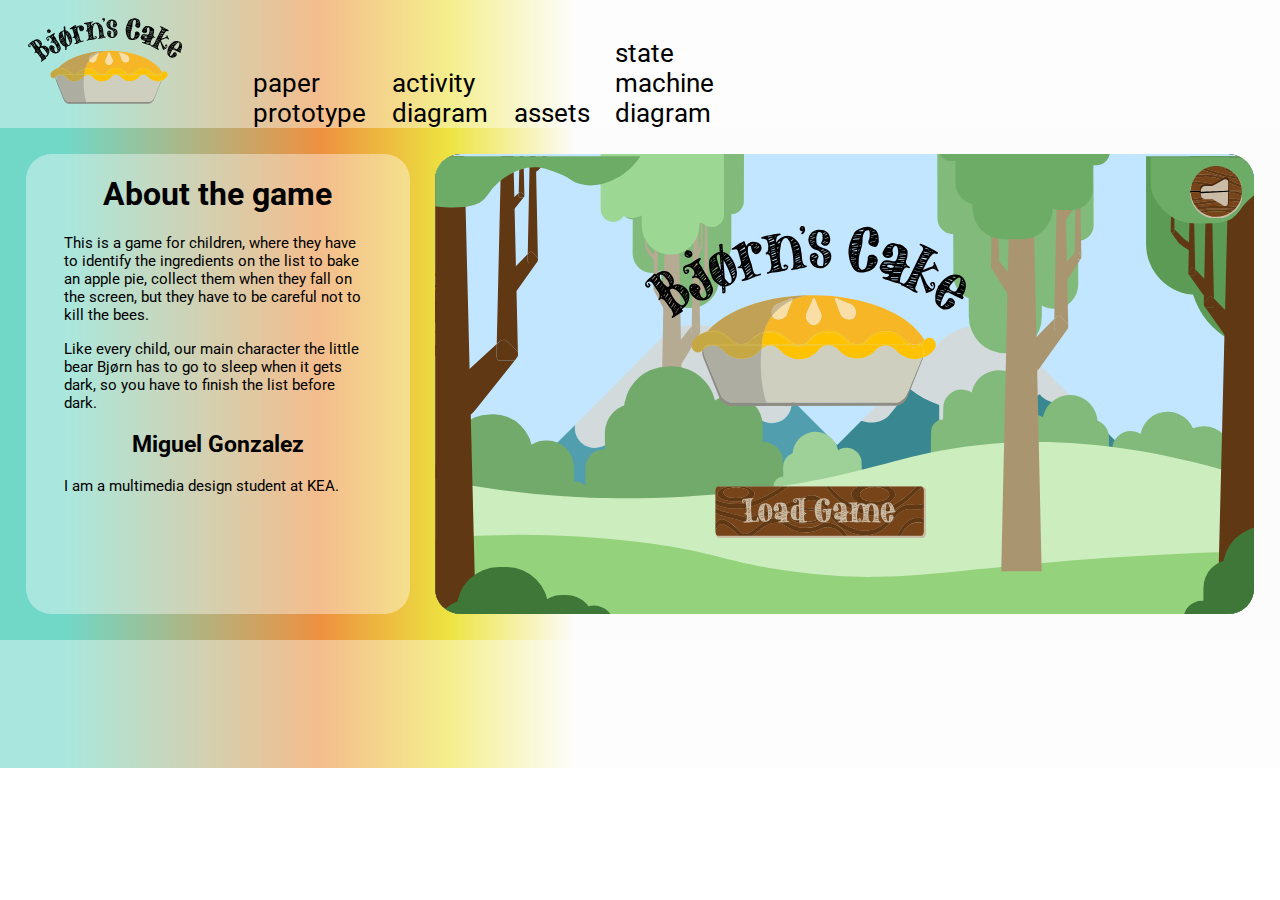
<file: index.html>
<!DOCTYPE html>
<html lang="">
  <head>
    <meta charset="utf-8" />
    <meta name="viewport" content="width=device-width, initial-scale=1.0" />
    <title>bjornscake</title>
    <link rel="stylesheet" href="css/style.css" />
    <link rel="stylesheet" href="css/animation.css" />
    <link rel="stylesheet" href="css/tittle_screen.css" />
    <link rel="stylesheet" href="css/instructions_page.css" />
    <style>
      @import url("https://fonts.googleapis.com/css2?family=Cabin+Sketch:wght@400;700&family=Henny+Penny&family=Roboto:wght@400;500;700&family=Sedgwick+Ave+Display&display=swap");
    </style>
  </head>

  <body>
    <header id="header">
      <figure><img src="assets/logo.svg" alt="logo" /></figure>
      <nav>
        <ul>
          <li>
            <a href="https://youtu.be/aBCUyguLwt4" target="_blank"
              >paper<br />prototype</a
            >
          </li>
          <li>
            <a href="assets/activity_diagram.pdf" target="_blank"
              >activity<br />diagram</a
            >
          </li>
          <li><a href="assets.html" target="_blank">assets</a></li>
          <li>
            <a href="assets/machine_diagram.pdf" target="_blank">
              state<br />machine<br />diagram</a
            >
          </li>
        </ul>
      </nav>
    </header>
    <main>
      <div id="screen">
        <div id="game">
          <div id="game_background">
            <div id="sunmoon"></div>
            <div id="forest">
              <div id="midground"></div>
              <div id="sadbear" class="hide"></div>
              <div id="wowbear" class="hide"></div>
            </div>
          </div>

          <div id="sprites">
            <div id="container1">
              <div id="sprite1"></div>
            </div>
            <div id="container2">
              <div id="sprite2"></div>
            </div>
            <div id="container3">
              <div id="sprite3"></div>
            </div>
            <div id="container4">
              <div id="sprite4"></div>
            </div>
            <div id="container5">
              <div id="sprite5"></div>
            </div>
            <div id="container6">
              <div id="sprite6"></div>
            </div>

            <div id="container7">
              <div id="sprite7"></div>
            </div>
            <div id="container8">
              <div id="sprite8"></div>
            </div>
            <div id="container9">
              <div id="sprite9"></div>
            </div>
            <div id="container10">
              <div id="sprite10"></div>
            </div>
            <div id="container11">
              <div id="sprite11"></div>
            </div>

            <div id="bee_1_container">
              <div id="bee_1_sprite"></div>
            </div>
            <div id="bee_2_container">
              <div id="bee_2_sprite"></div>
            </div>
            <div id="bee_3_container">
              <div id="bee_3_sprite"></div>
            </div>
            <div id="bee_4_container">
              <div id="bee_4_sprite"></div>
            </div>
            <div id="bee_5_container">
              <div id="bee_5_sprite"></div>
            </div>
          </div>
          <div id="cover"></div>
          <div id="alarm"></div>

          <div id="frontground">
            <div id="counter">
              <p id="cflour">0</p>
              <p id="csugar">0</p>
              <p id="cmilk">0</p>
              <p id="cbutter">0</p>
              <p id="cegg">0</p>
              <p id="capple">0</p>
            </div>
            <div id="taches">
              <div id="xflour"></div>
              <div id="xsugar"></div>
              <div id="xmilk"></div>
              <div id="xbutter"></div>
              <div id="xegg"></div>
              <div id="xapple"></div>
            </div>
          </div>
          <div id="frontground2"></div>

          <div id="ui">
            <div id="live1" class="po1 live"></div>
            <div id="live2" class="po2 live"></div>
            <div id="live3" class="po3 live"></div>
          </div>
          <div id="ui2">
            <div id="pause"></div>
            <div id="ui_but_home" class="pulse2 hide"></div>
            <div>
              <p><span id="time_left"></span></p>
            </div>
          </div>
          <audio id="bzzz" src="sounds_mp3/bzzz_01.mp3"></audio>
          <audio id="pressbee" src="sounds_mp3/pressbee_01.mp3"></audio>
          <audio id="nej" src="sounds_mp3/nej.mp3"></audio>
          <audio id="caida" src="sounds_mp3/caida.mp3"></audio>
          <audio id="pop" src="sounds_mp3/pop3.mp3"></audio>
          <audio id="tictac" src="sounds_mp3/tictac.mp3"></audio>
          <audio id="super" src="sounds_mp3/ingrediente.mp3"></audio>
          <audio id="owh" src="sounds_mp3/wrong.mp3"></audio>
          <audio id="steps" src="sounds_mp3/steps_03.mp3"></audio>
          <audio id="bgsong" src="sounds_mp3/Late-for-Work.mp3"></audio>
          <audio
            id="g-o-lives"
            src="sounds_mp3/Cracks-in-the-Pavement.mp3"
          ></audio>
          <audio id="g-o-time" src="sounds_mp3/Little-Lullaby.mp3"></audio>
          <audio id="risa" src="sounds_mp3/orale.mp3"></audio>
          <audio id="l-complete" src="sounds_mp3/Riding-On.mp3"></audio>
          <audio id="click_buttom" src="sounds_mp3/click.mp3"></audio>
        </div>

        <div id="title_screen">
          <div id="title_background"></div>
          <div id="chef_bear">
            <div id="chef_bearsprite"></div>
          </div>
          <div id="logo"></div>
          <div id="title_play">
            <div id="tbuttom_play" class="hide pulse2"></div>
          </div>
          <div id="play_bee">
            <div id="sprite_play"></div>
            <div id="sprite_beeglases"></div>
          </div>

          <div id="buttom_square"></div>
          <div id="title_front"></div>
        </div>

        <div id="instructions_screen">
          <div id="instructions">
            <div id="good_ingredients">
              <section id="section1">
                <img
                  src="assets/buttom_instructions.svg"
                  alt="instructions sign"
                  id="hi"
                />
                <p id="p1">
                  The goal of the game is to gather the proper ingredients of
                  the list, before the time runs out and without clicking the
                  bees. Once you finish to gather the ingredients from the list
                  you complete the level.
                </p>
                <p id="p2">
                  You have three lives and you will lose them if you click the
                  bees.
                </p>
                <p id="p3">
                  In the game are also wrong ingredients, they are not on the
                  list.
                </p>
                <p id="p4">
                  You have two minutes to complete the list of ingredients. The
                  forest will get darker as the time is passing, and when you
                  have 20 seconds left the time will show as a countdown.
                </p>
                <div id="p5">
                  <p class="fontpulse2">:20</p>
                </div>

                <div id="container_ingrediente">
                  <h2>Good ingredients:</h2>
                  <div id="i_good1" class="sprite2 flour scale_i">3</div>
                  <div id="i_good2" class="sprite2 sugar turn2"></div>
                  <div id="i_good3" class="sprite2 milk turn2"></div>
                  <div id="i_good4" class="sprite2 butter scale2_i">Done</div>
                  <div id="i_good5" class="sprite2 egg turn2"></div>
                  <div id="i_good6" class="sprite2 apple turn2"></div>
                </div>
                <div id="lista">
                  <div id="info_live1" class="po1 live"></div>
                  <div id="info_live2" class="po2 live"></div>
                  <div id="info_live3" class="po3 live"></div>
                  <div id="icounter">
                    <p id="icflour">5</p>
                    <p id="icsugar">8</p>
                    <p id="icmilk">10</p>
                    <p id="icbutter">9</p>
                    <p id="icegg">12</p>
                    <p id="icapple">15</p>
                  </div>
                  <div id="itaches">
                    <div id="ixflour"></div>
                    <div id="ixsugar" class="line"></div>
                    <div id="ixmilk" class="line"></div>
                    <div id="ixbutter"></div>
                    <div id="ixegg" class="line"></div>
                    <div id="ixapple" class="line"></div>
                  </div>
                </div>
                <div id="wrong_ingredients">
                  <h2>Wrong ingredients:</h2>
                  <div id="i_wrong1" class="sprite2 bacon turn2"></div>
                  <div id="i_wrong2" class="sprite2 chocolate turn2"></div>
                  <div id="i_wrong3" class="sprite2 carrot turn2"></div>
                  <div id="i_wrong4" class="sprite2 pear turn2"></div>
                  <div id="i_wrong5" class="sprite2 salt turn2"></div>
                </div>
                <div id="bee_ci">
                  <h2>Bee</h2>
                  <div id="bee_i" class="falling3"></div>
                </div>

                <div id="inst_but_play" class="pulse2"></div>
              </section>
            </div>
          </div>
          <div id="close_buttom" class="pulse2"></div>
        </div>
        <div id="game_over">
          <div id="bybee">
            <div id="deadbeeRP">
              <div id="goreplay" class="replay pulse2"></div>
            </div>
          </div>
        </div>
        <div id="time_over">
          <div id="bytime">
            <div id="toreplay" class="replay pulse2"></div>
          </div>
        </div>

        <div id="level_complete">
          <div id="l_complete">
            <div id="lcreplay" class="replay pulse2"></div>
          </div>
        </div>
        <div id="sound2"></div>
        <div id="cover2"></div>
      </div>

      <aside>
        <h1>About the game</h1>

        <p>
          This is a game for children, where they have to identify the
          ingredients on the list to bake an apple pie, collect them when they
          fall on the screen, but they have to be careful not to kill the bees.
        </p>
        <p>
          Like every child, our main character the little bear Bjørn has to go
          to sleep when it gets dark, so you have to finish the list before
          dark.
        </p>

        <h2>Miguel Gonzalez</h2>
        <p>I am a multimedia design student at KEA.</p>
      </aside>
    </main>
    <footer></footer>
    <script src="js/animation-v2.js"></script>
  </body>
</html>
</file>
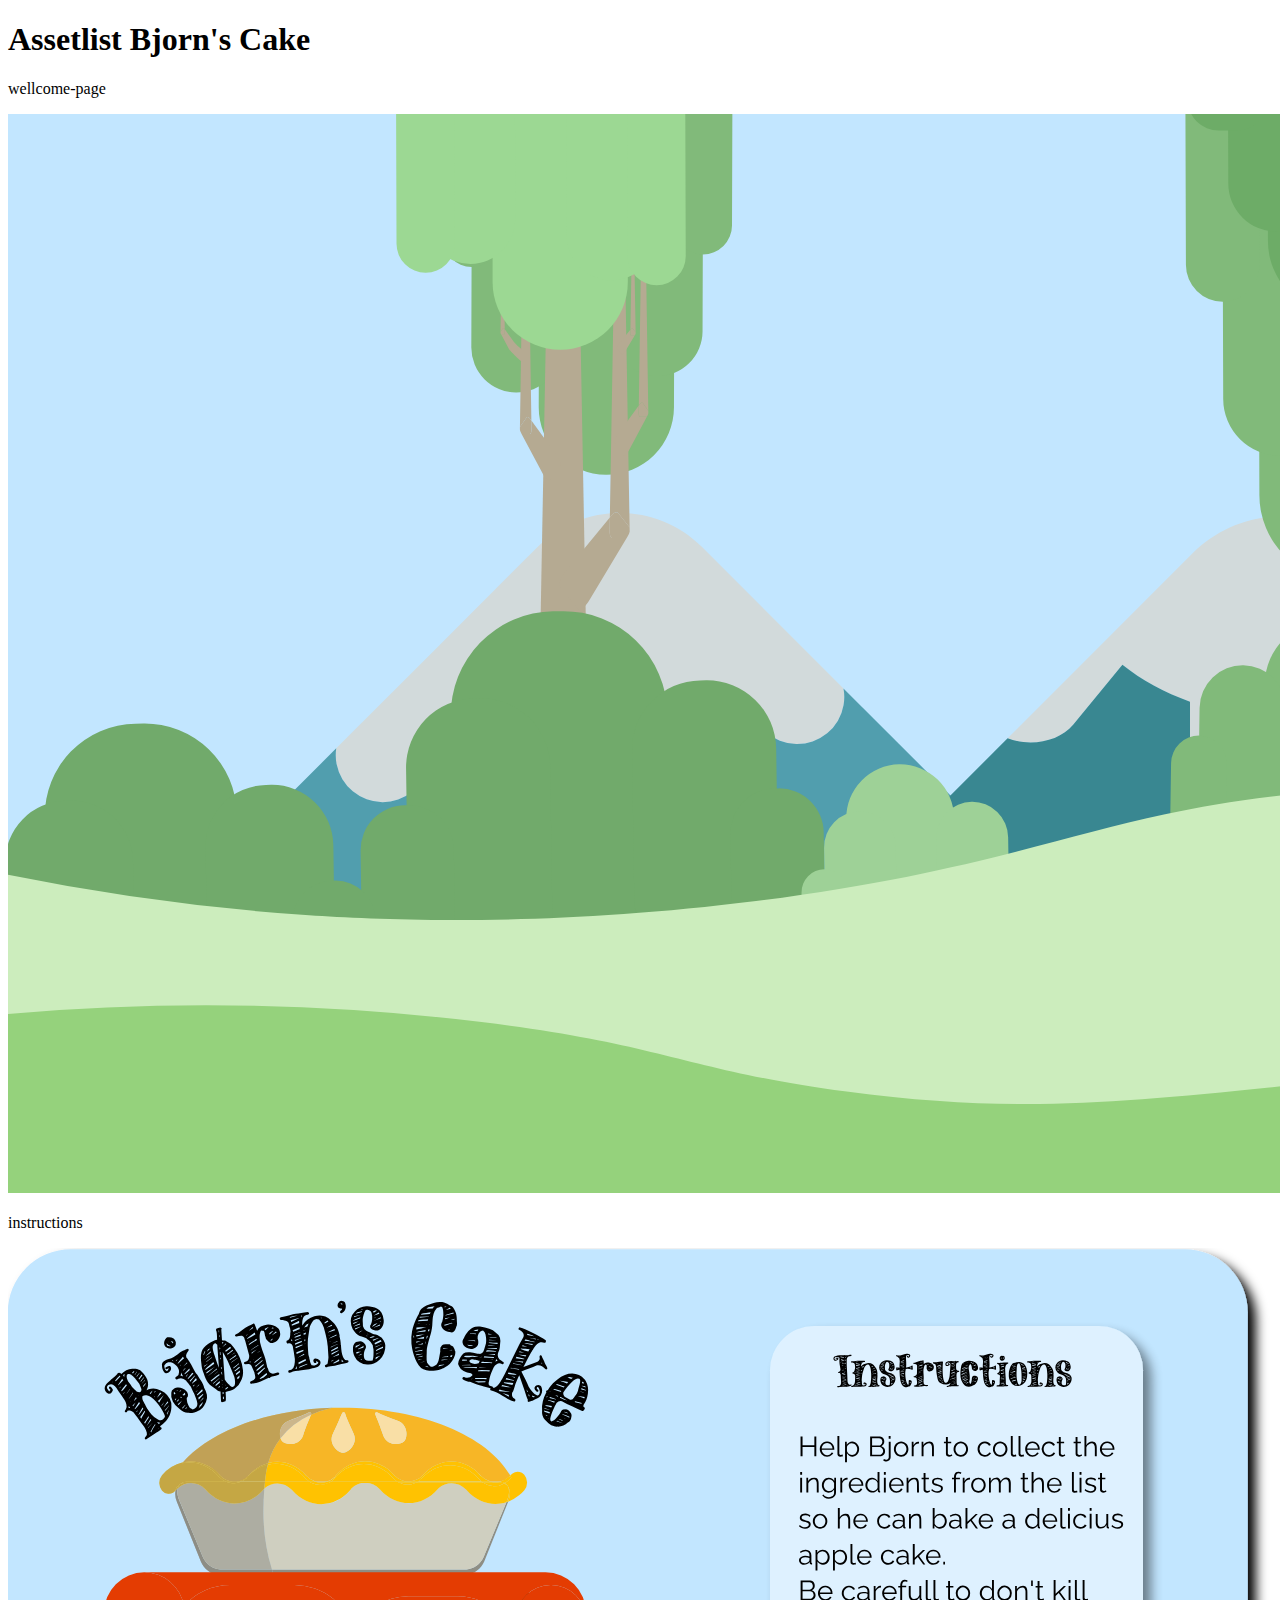
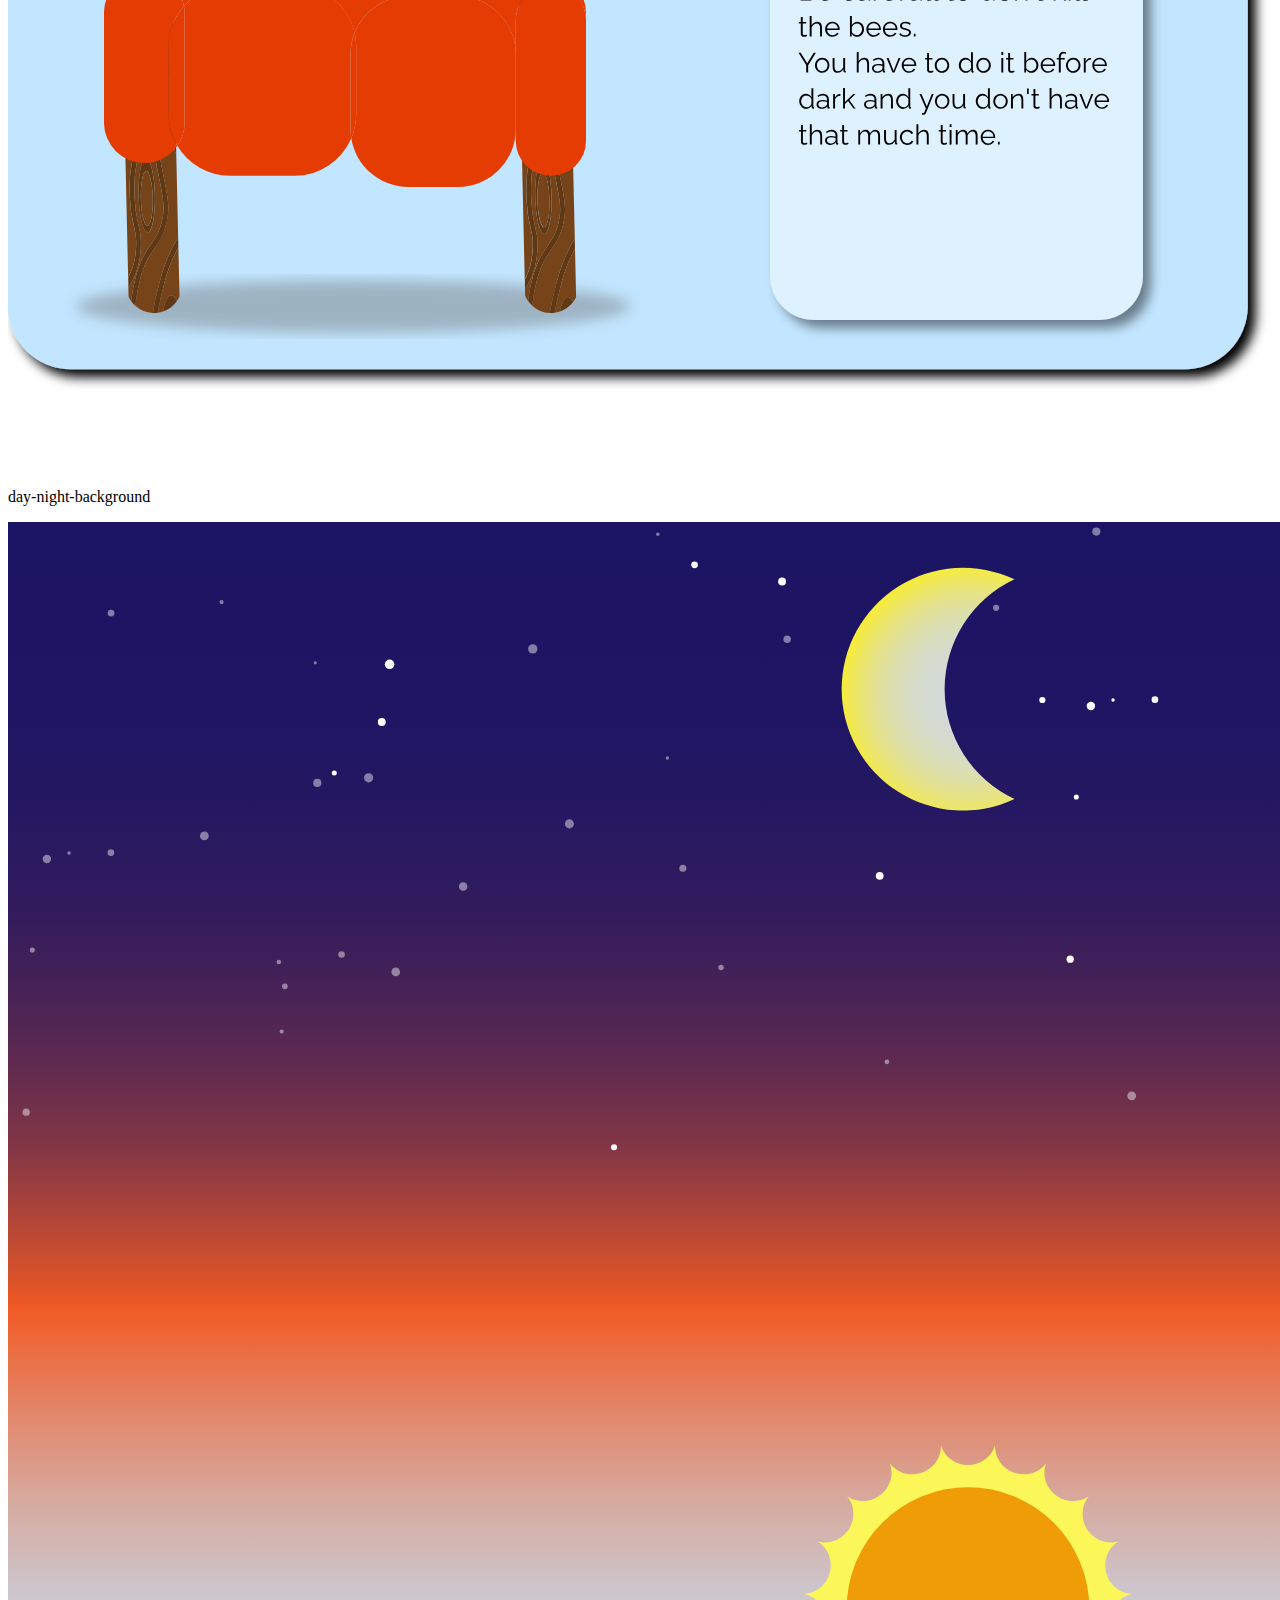
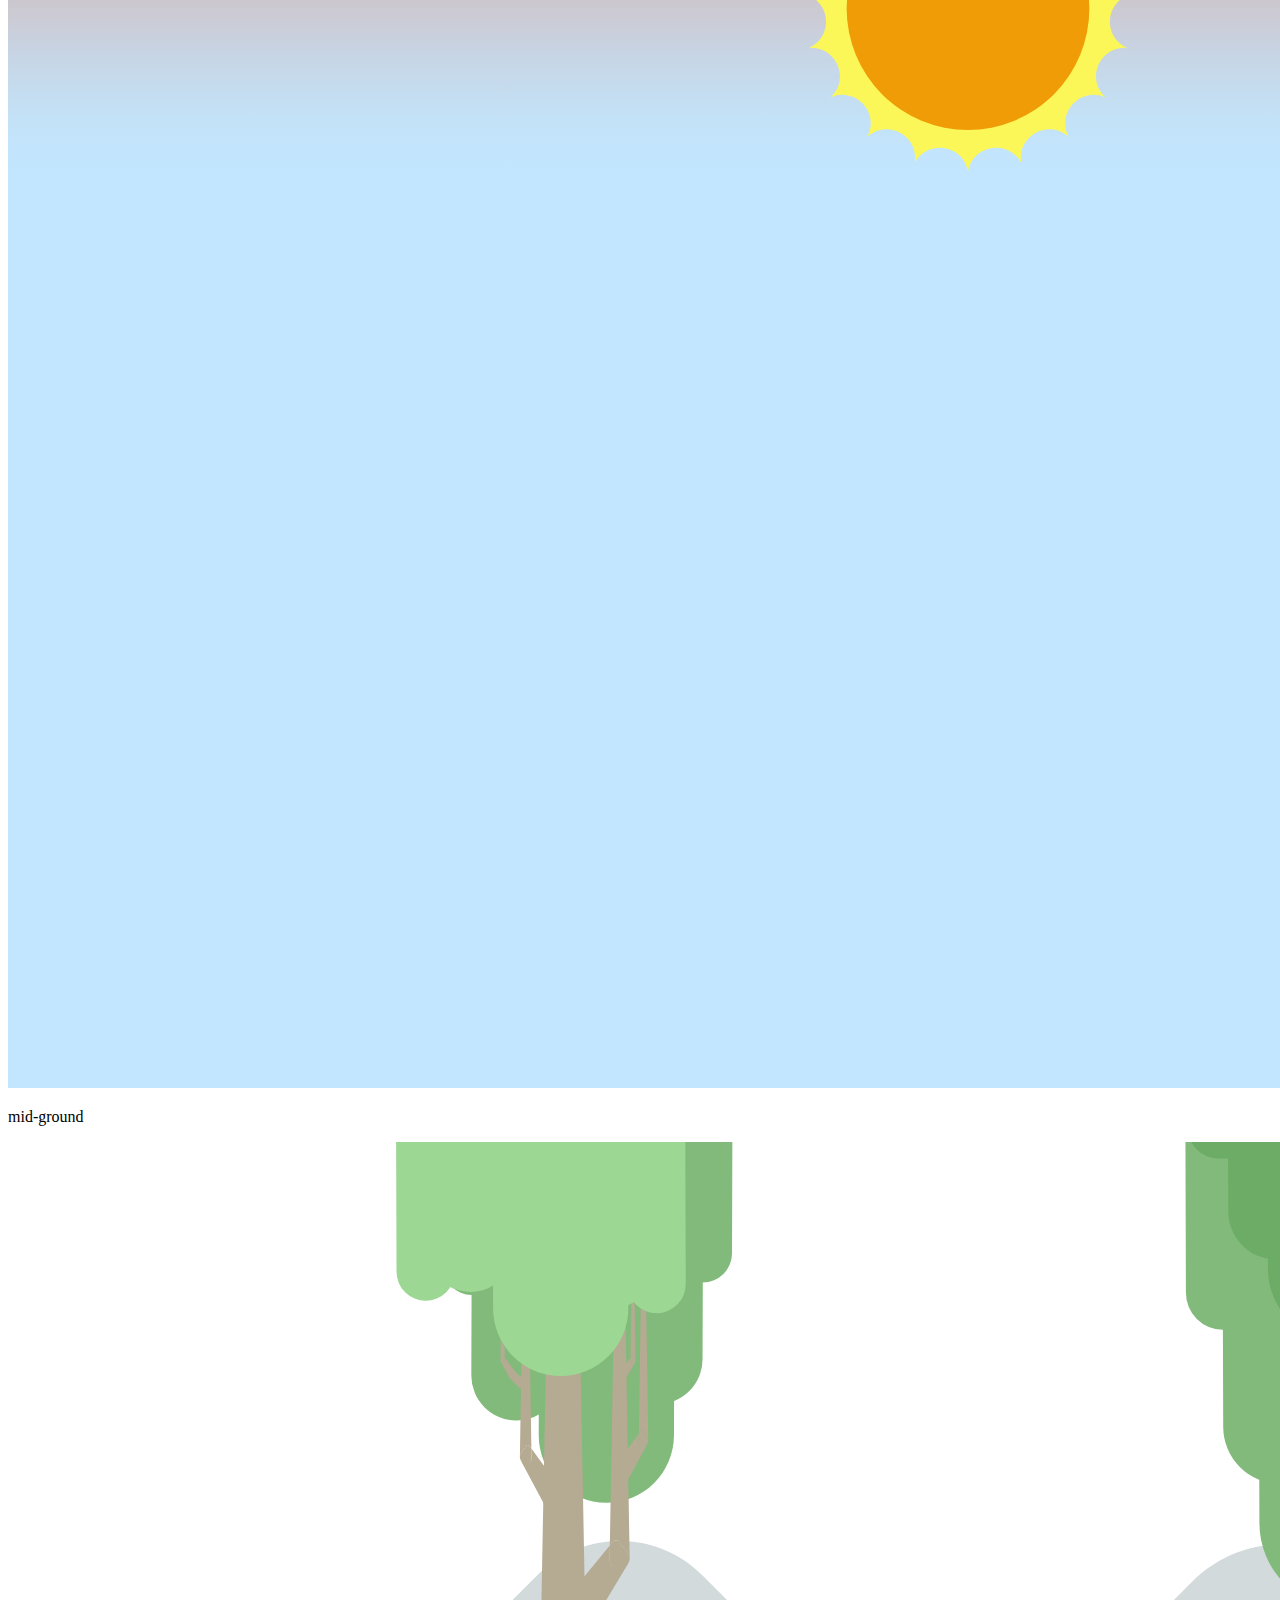
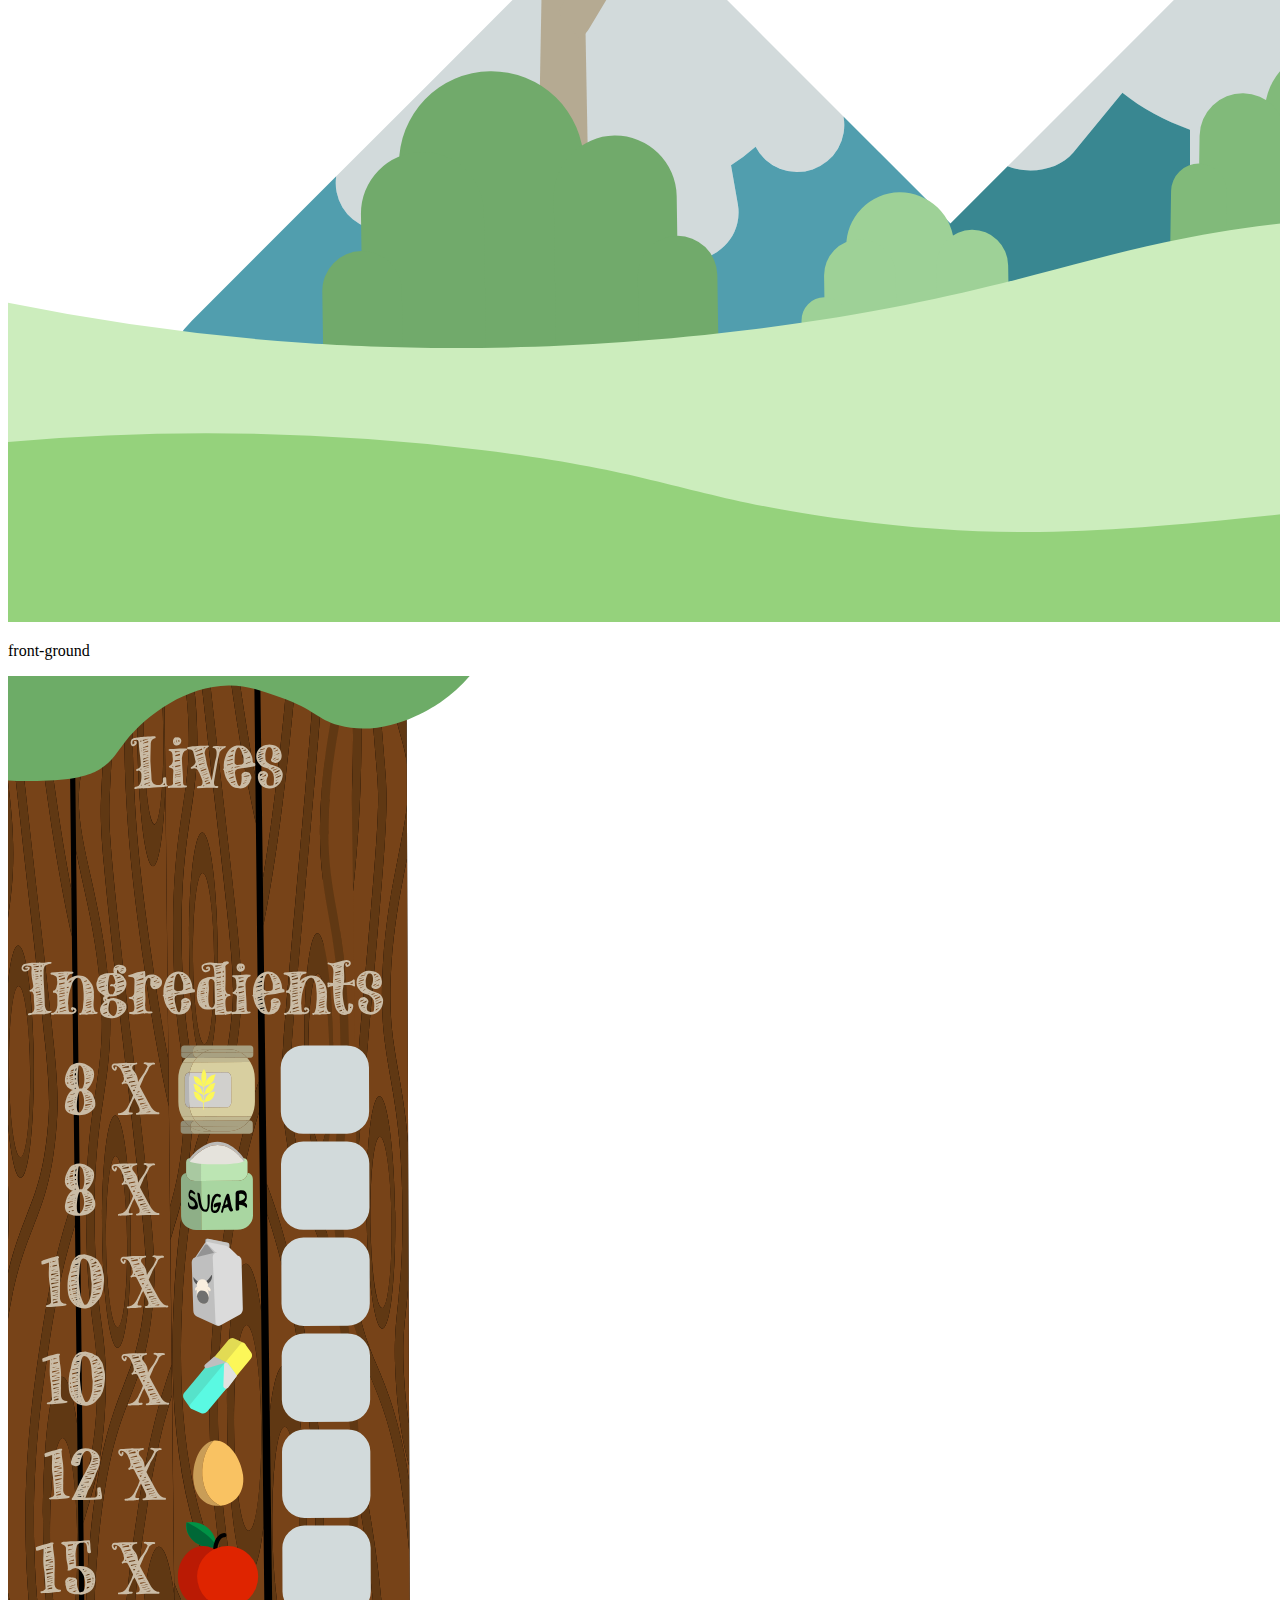
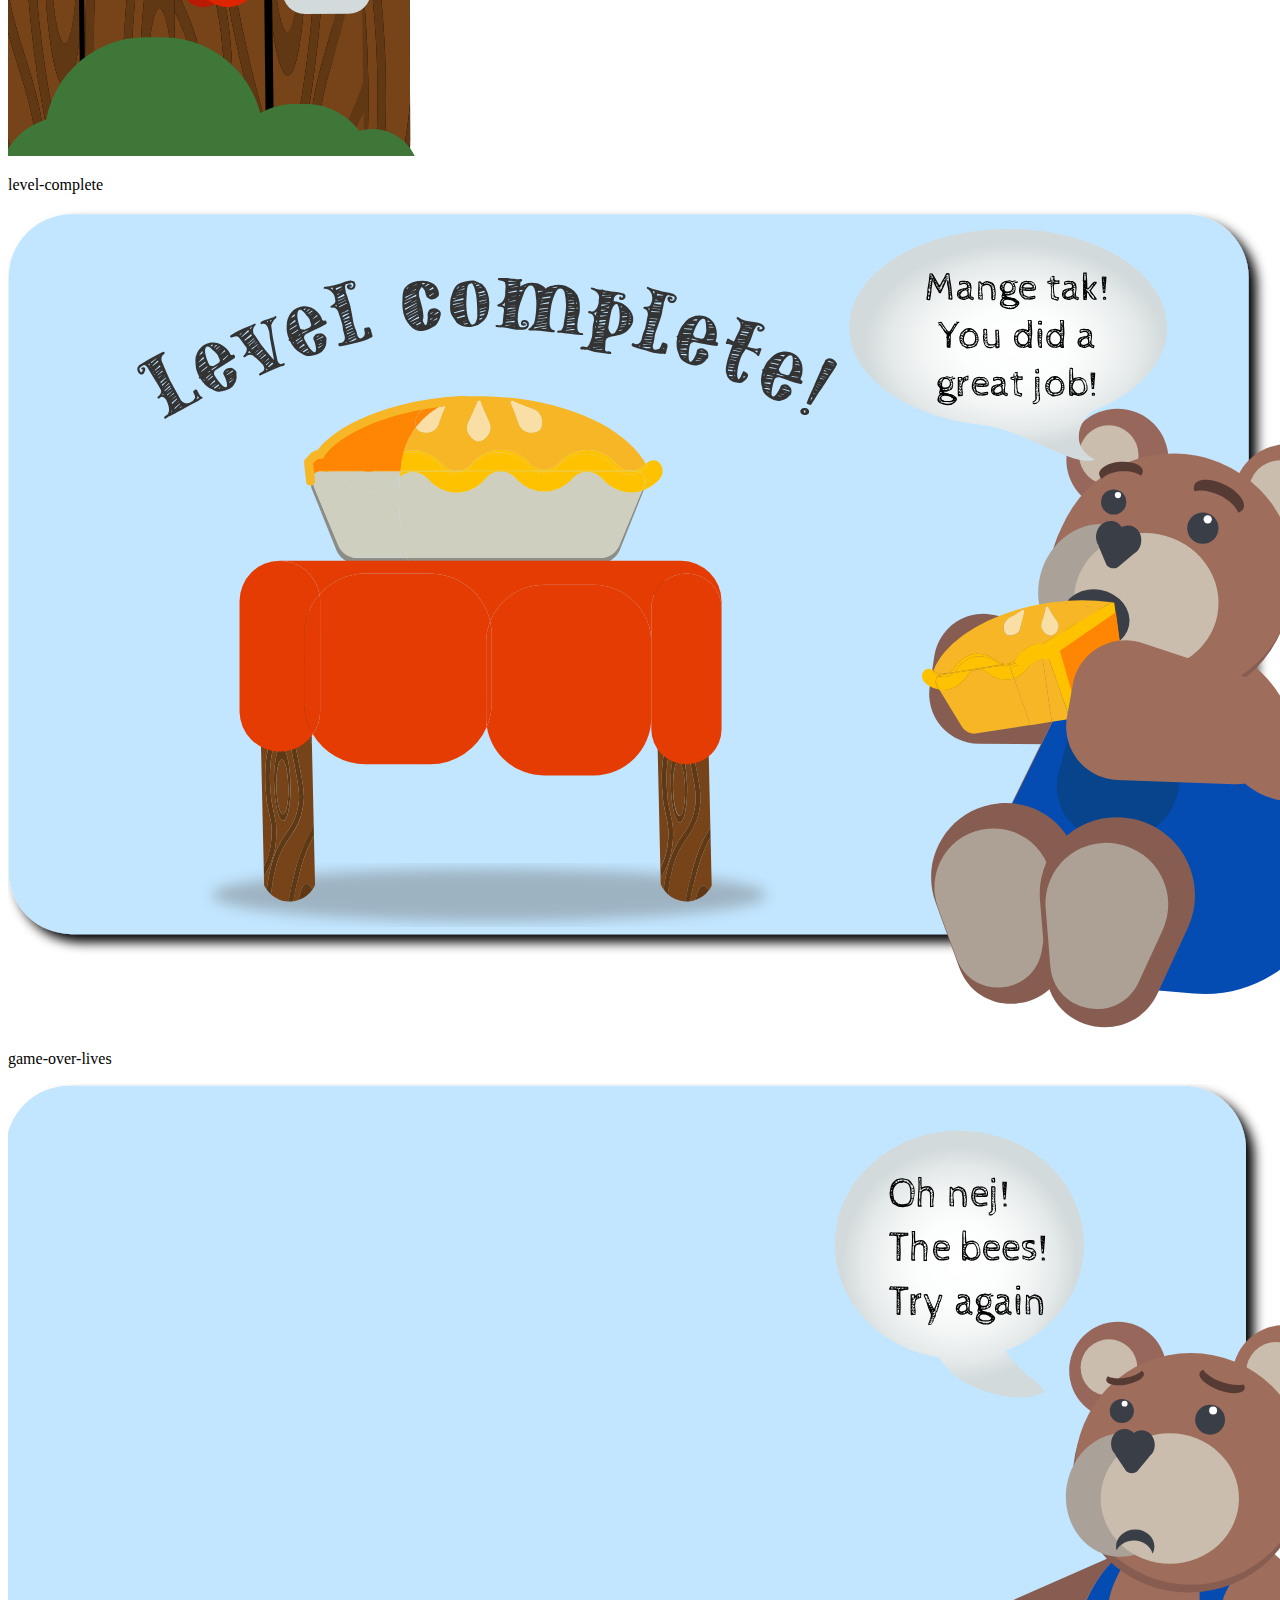
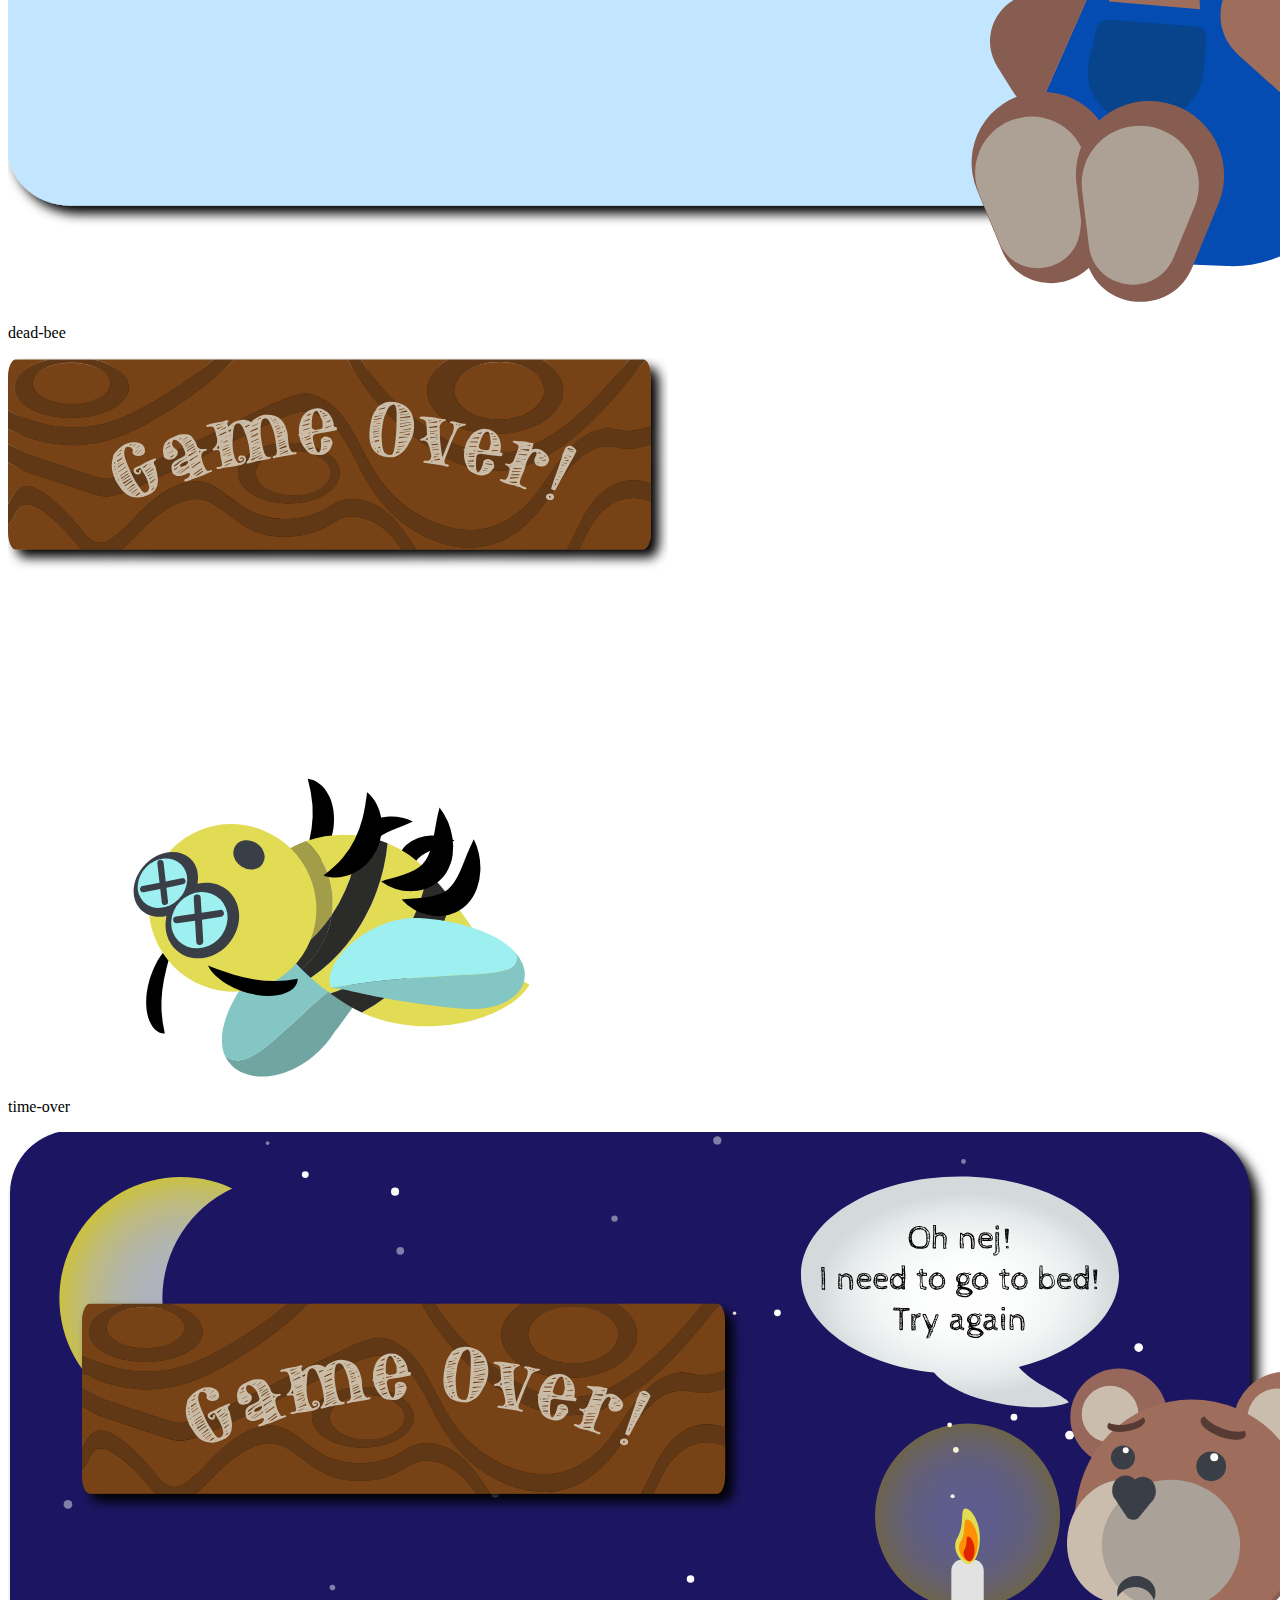
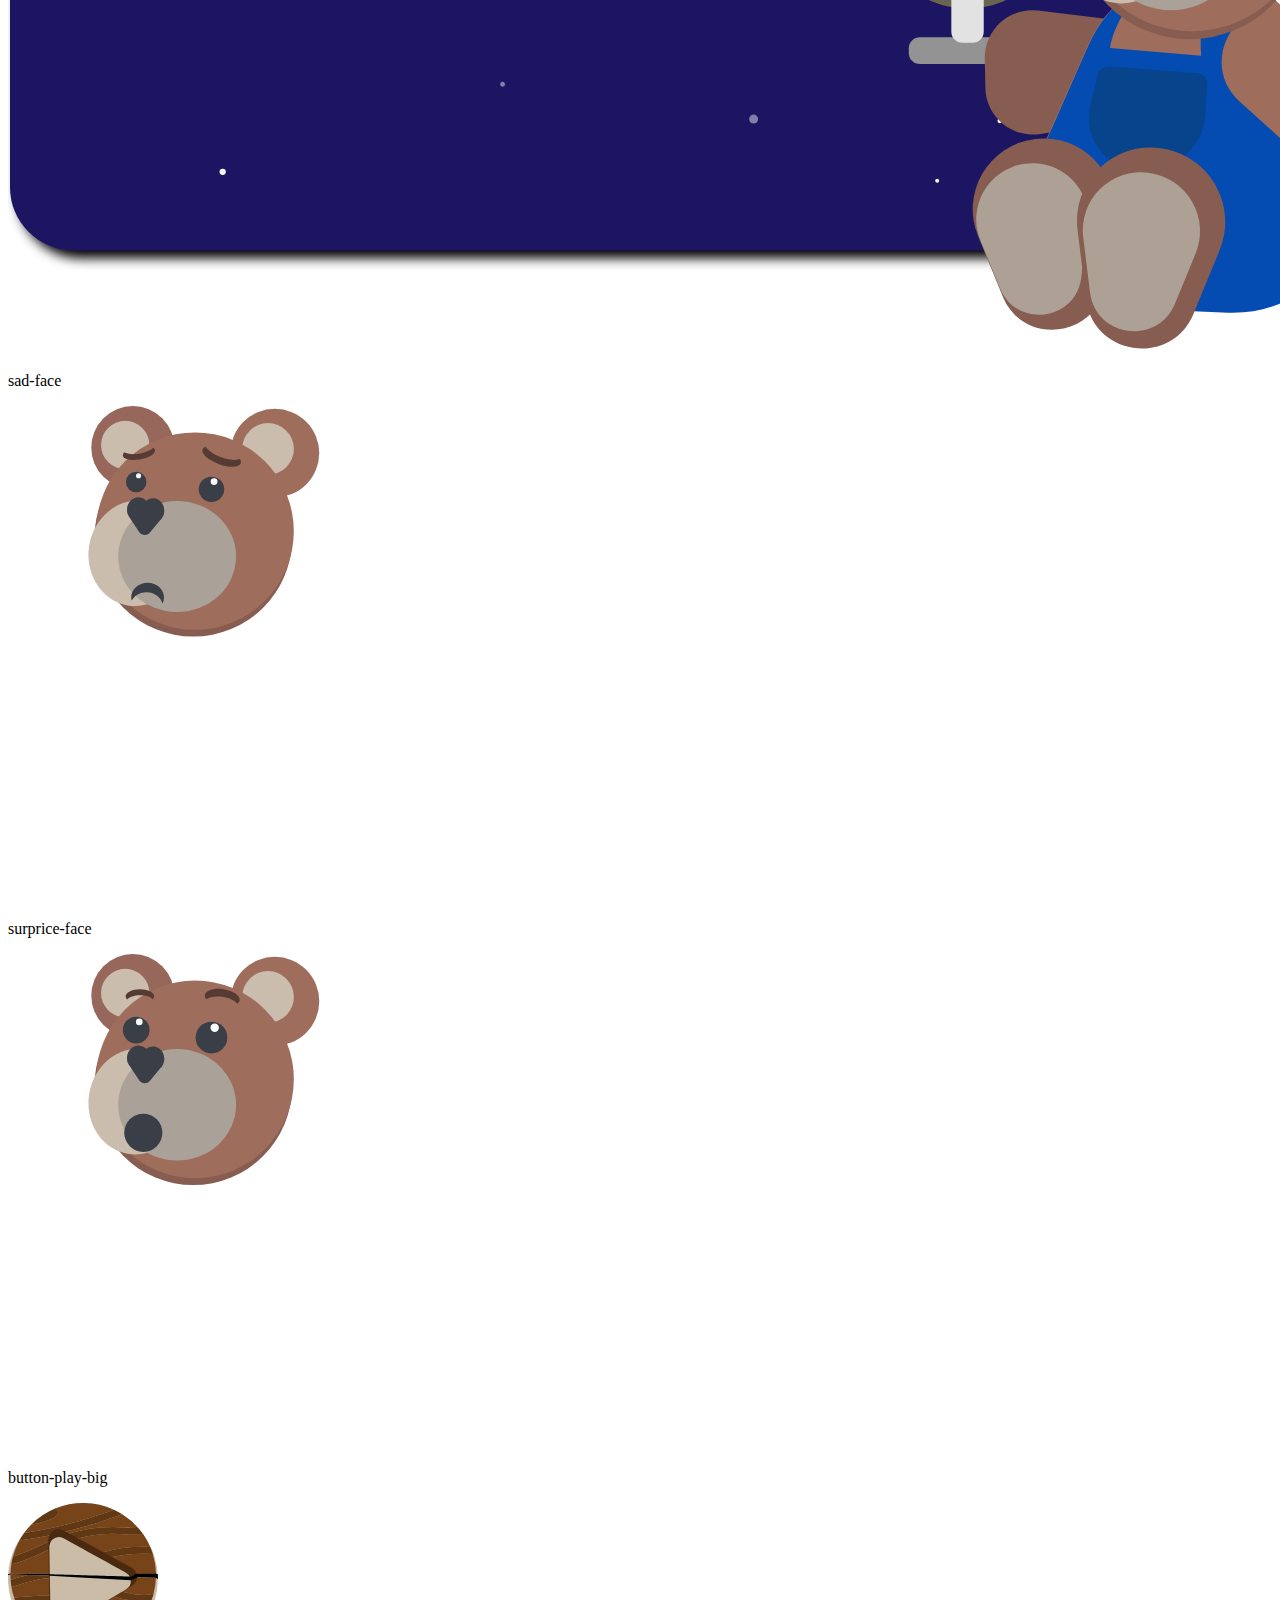
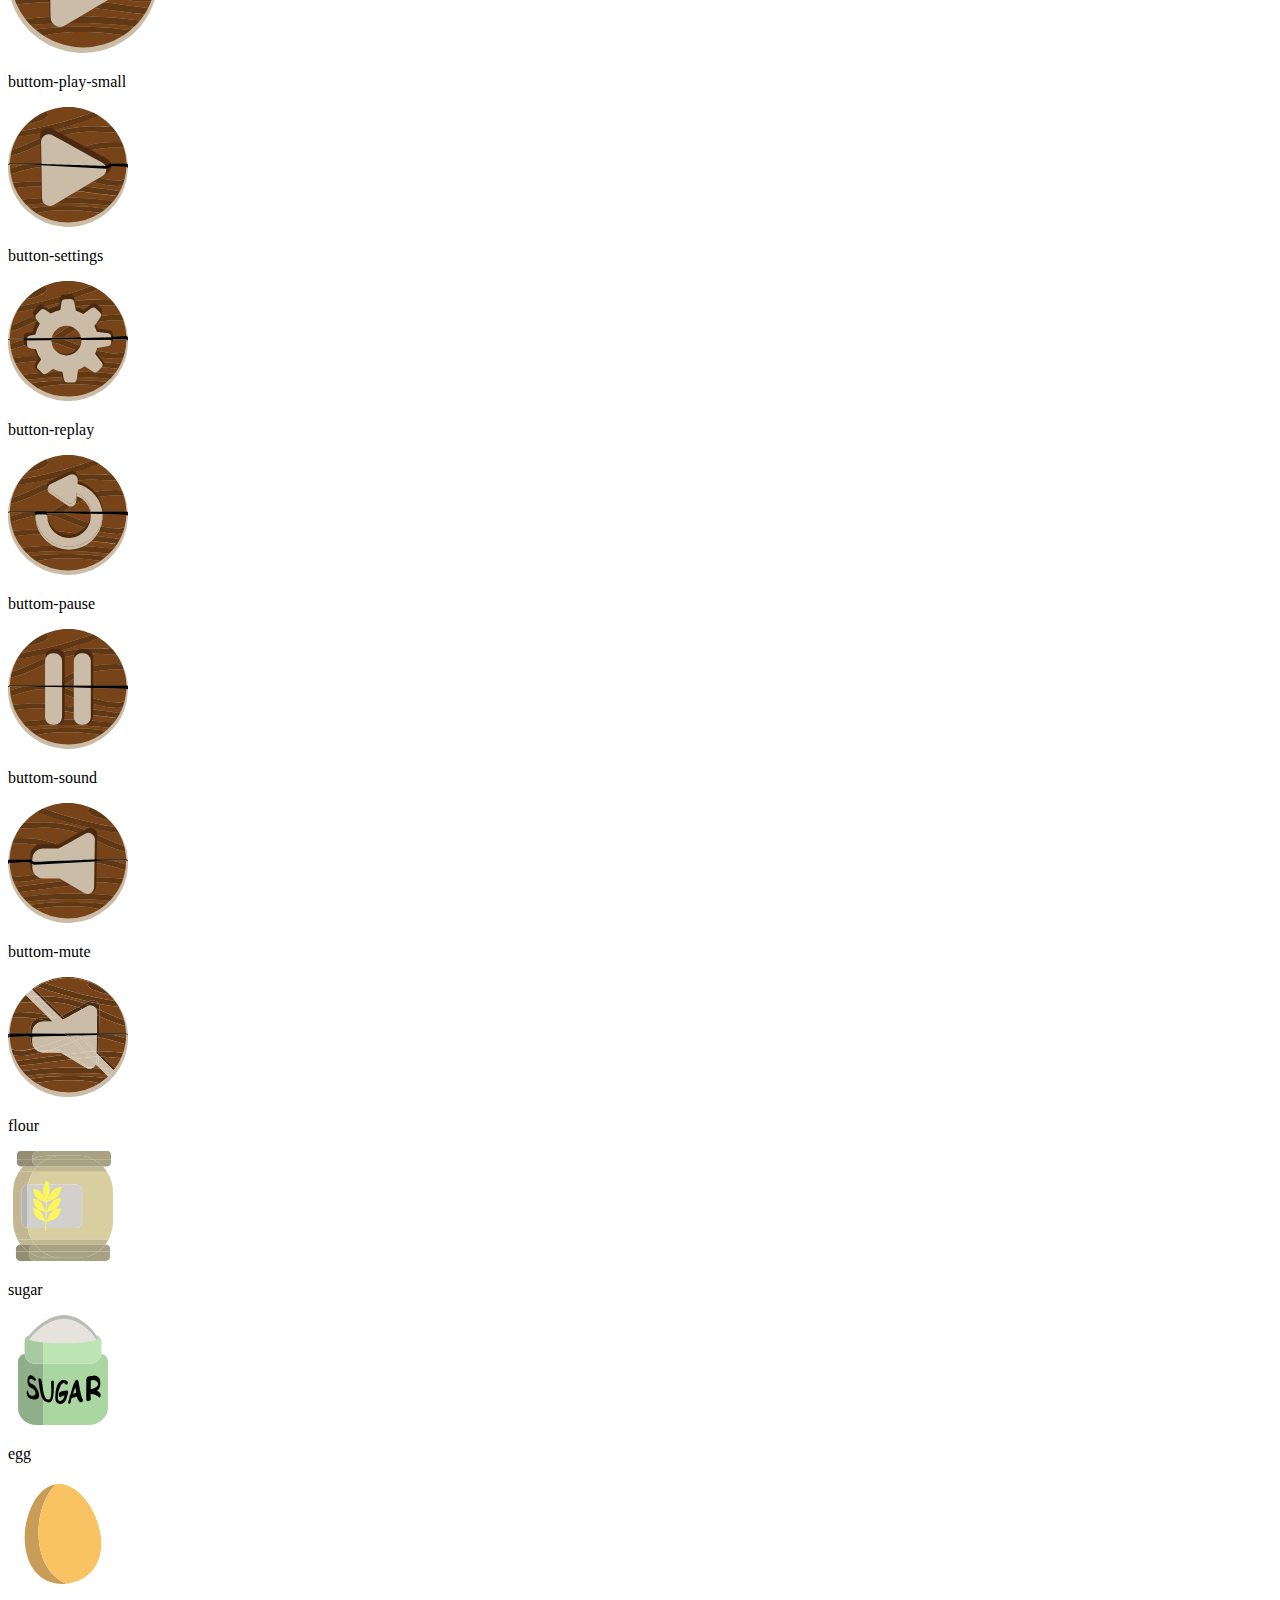
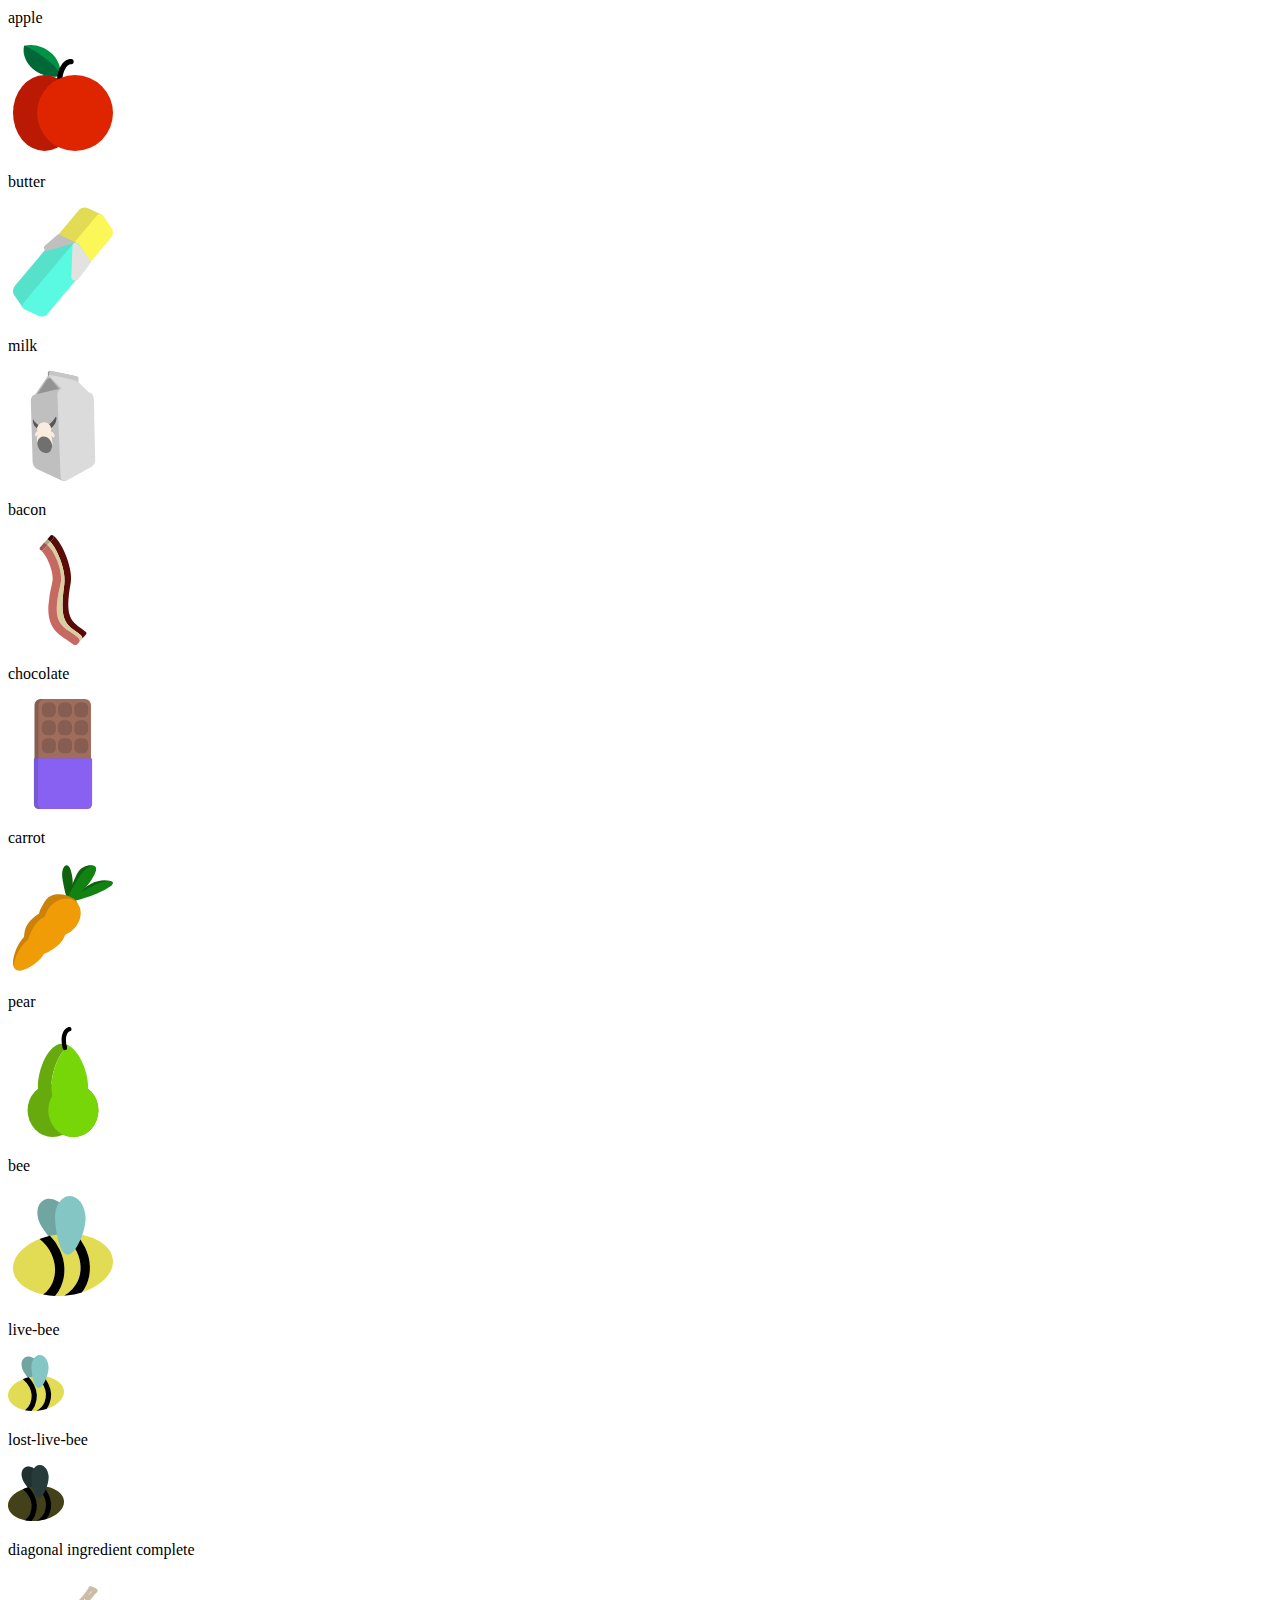
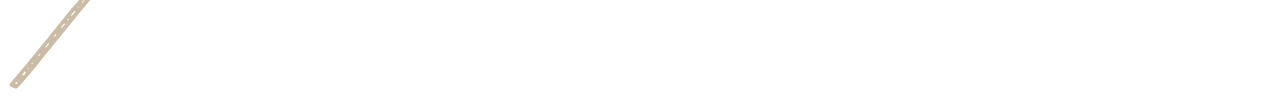
<file: assets.html>
<!DOCTYPE html>
<html lang="">
<head>
    <meta charset="utf-8">
    <meta name="viewport" content="width=device-width, initial-scale=1.0">
    <title></title>
    <link rel="stylesheet" href="">
</head>

<body>
    <h1>Assetlist Bjorn's Cake</h1>
    <p>wellcome-page</p>
    <img src="assets/wellcome-page.svg" alt="bear in a forest">
    <p>instructions</p>
    <img src="assets/instructions.svg" alt="instructions">
    <p>day-night-background</p>
    <img src="assets/day-night-background.svg" alt="the sun and the moon">
    <p>mid-ground</p>
    <img src="assets/mid-ground.svg" alt="bear in a forest">
    <p>front-ground</p>
    <img src="assets/front-ground.svg" alt="front-ground">
    <p>level-complete</p>
    <img src="assets/level-complete.svg" alt="level-complete">
    <p>game-over-lives</p>
    <img src="assets/game-over-lives.svg" alt="game-over-lives">
    <p>dead-bee</p>
    <img src="assets/dead-bee.svg" alt="dead-bee">
    <p>time-over</p>
    <img src="assets/time-over.svg" alt="time-over">
    <p>sad-face</p>
    <img src="assets/sad_face.svg" alt="time-over">
    <p>surprice-face</p>
    <img src="assets/oh_face.svg" alt="time-over">
    <p>button-play-big</p>
    <img src="assets/button-play-big.svg" alt="button-play-big">
    <p>buttom-play-small</p>
    <img src="assets/buttom-play-small.svg" alt="buttom-play-small">
    <p>button-settings</p>
    <img src="assets/button-settings.svg" alt="button-settings">
    <p>button-replay</p>
    <img src="assets/button-replay.svg" alt="button-replay">
    <p>buttom-pause</p>
    <img src="assets/buttom-pause.svg" alt="buttom-pause">
    <p>buttom-sound</p>
    <img src="assets/buttom-sound.svg" alt="buttom-sound">
    <p>buttom-mute</p>
    <img src="assets/buttom-mute.svg" alt="buttom-mute">
    <p>flour</p>
    <img src="assets/flour.svg" alt="flour">
    <p>sugar</p>
    <img src="assets/sugar.svg" alt="sugar">
    <p>egg</p>
    <img src="assets/egg.svg" alt="egg">
    <p>apple</p>
    <img src="assets/apple.svg" alt="apple">
    <p>butter</p>
    <img src="assets/butter.svg" alt="butter">
    <p>milk</p>
    <img src="assets/milk.svg" alt="milk">
    <p>bacon</p>
    <img src="assets/bacon.svg" alt="bacon">
    <p>chocolate</p>
    <img src="assets/chocolate.svg" alt="chocolate">
    <p>carrot</p>
    <img src="assets/carrot.svg" alt="carrot">
    <p>pear</p>
    <img src="assets/pear.svg" alt="pear">
    <p>bee</p>
    <img src="assets/bee.svg" alt="bee">
    <p>live-bee</p>
    <img src="assets/live-bee.svg" alt="a bee">
    <p>lost-live-bee</p>
    <img src="assets/lost-live-bee.svg" alt="a bee">
    <p>diagonal ingredient complete</p>
    <img src="assets/diagonal.svg" alt="a line">
    
    
    
</body>
</html>
</file>
<file: css/style.css>
body {
    margin: 0;
    padding: 0;
    display: grid;
    grid-template-areas:
        "hd"
        "ma"
        "fo";
    grid-template-rows: 10vw 1fr 10vw;
    background: linear-gradient(90deg, #71d8c8 5%, #ed9140 25%, #ede340 35%, #fcfcfc 45%);
    background-repeat: no-repeat;

}

.scale007{
    transform: scale(1.25);
}

header {
    grid-area: hd;
    display: grid;
    grid-template-areas:
        "fig ."
        "fig nav";
    grid-template-columns: 1fr 5fr;
    grid-auto-rows: 2fr 1fr;
    font-family: roboto;
    font-size: 2vw;
    color: black;
    background-color: rgba(255, 255, 255, .4);

}


header figure {
    grid-area: fig;
    margin: 1vw 2vw;

}

header img {
    max-width: 100%;

}


header nav {
    grid-area: nav;

}

nav a {
    text-decoration: none;
    color: black;
}

nav ul {

    display: flex;
    list-style: none;
    margin: 0;
    align-items: flex-end;
}

nav li {
    margin-right: 2vw;
}

nav a:hover {
    color: cornflowerblue;
}


main {
    grid-area: ma;
    display: grid;
    grid-template-areas:
        "as sc .";
    grid-template-columns: auto 64vw 2vw;
}

aside {
    grid-area: as;
    display: block;
    background: rgba(255, 255, 255, .4);
    margin: 2vw;
    border-radius: 2vw;
}

aside h1 {
    font-family: roboto;
    text-align: center;
    font-size: 2.5vw;
}

aside h2 {
    font-family: roboto;
    font-weight: 700;
    font-size: 1.8vw;
    margin-left: 0vw;
    text-align: center;

}

aside p {
    font-family: roboto;
    font-size: 1.2vw;
    margin-left: 3vw;
    margin-right: 3vw;
}

footer {
    grid-area: fo;
    background-color: rgba(255, 255, 255, .4);
}


#sprites {
}

#bee_1_container {
    position: absolute;
    height: 4vw;
    width: 4vw;
}

#bee_1_sprite {
    position: absolute;
    height: 4vw;
    width: 4vw;
    background-image: url(../assets/bee.svg);
    background-size: cover;
}

#bee_2_container {
    position: absolute;
    height: 4vw;
    width: 4vw;
}

#bee_2_sprite {
    position: absolute;
    height: 4vw;
    width: 4vw;
    background-image: url(../assets/bee.svg);
    background-size: cover;
}

#bee_3_container {
    position: absolute;
    height: 4vw;
    width: 4vw;
}

#bee_3_sprite {
    position: absolute;
    height: 4vw;
    width: 4vw;
    background-image: url(../assets/bee.svg);
    background-size: cover;
}

#bee_4_container {
    position: absolute;
    height: 4vw;
    width: 4vw;
}

#bee_4_sprite {
    position: absolute;
    height: 4vw;
    width: 4vw;
    background-image: url(../assets/bee.svg);
    background-size: cover;
}

#bee_5_container {
    position: absolute;
    height: 4vw;
    width: 4vw;
    
}

#bee_5_sprite {
    position: absolute;
    height: 4vw;
    width: 4vw;
    background-image: url(../assets/bee.svg);
    background-size: cover;
}




#screen {
    grid-area: sc;
    position: relative;
    overflow: hidden;
    height: 36vw;
    width: 64vw;
    margin-top: 2vw;
    margin-bottom: 2vw;
    border-radius: 2vw;
    
}

#alarm{
    position: absolute;
    height: 100%;
    width: 100%;
    background-color: red;
    opacity: 0;
    pointer-events: none;
    
    }

.alarma{
    animation-name: alarma;
    animation-duration: .5s;
    animation-iteration-count:1;
    animation-timing-function: linear;
}

@keyframes alarma{
    0%,40%,80%{opacity: 0;}
    20%,60%,100%{opacity:40%;}
    
}




#cover2{
    position: absolute;
    height: 36vw;
    width: 64vw;
    background-color: black;
    pointer-events: none;
}

#sunmoon {
    position: absolute;
    background-image: url(../assets/day-night-background.svg);
    background-size: cover;
    height: 72.2vw;
    width: 64vw;
    bottom: 0;
}


#forest {
    position: absolute;
    
    height: 36vw;
    width: 64vw;
}

#midground {
    position: absolute;
    background-image: url(../assets/mid-ground.svg);
    background-size: cover;
    height: 36vw;
    width: 64vw;
}

#cover {
    position: absolute;
    background-color: black;
    opacity: 80%;
    background-size: cover;
    height: 36vw;
    width: 64vw;
    pointer-events: none;
}


#sadbear {
    position: absolute;
    background-image: url(../assets/sad_face.svg);
    background-size: cover;
    height: 16.49vw;
    width: 13.96vw;
    bottom: 0;
    right: 0;

}

#wowbear {
    position: absolute;
    background-image: url(../assets/oh_face.svg);
    background-size: cover;
    height: 16.49vw;
    width: 13.96vw;
    bottom: 0;
    right: 0;

}
.sprite {
    position: absolute;
    background-size: cover;
    height: 4vw;
    width: 4vw;
    
}

.flour {
    background-image: url(../assets/flour.svg);
    background-size: cover;
    filter: drop-shadow(0vw .2vw .1vw darkblue);
   }

.sugar {
   
    background-image: url(../assets/sugar.svg);
    background-size: cover;
    filter: drop-shadow(0vw .2vw .1vw darkblue);
}

.egg {
    
    background-image: url(../assets/egg.svg);
    background-size: cover;
    filter: drop-shadow(0vw .2vw .1vw darkblue);
}

.apple {
   
    background-image: url(../assets/apple.svg);
    background-size: cover;
    filter: drop-shadow(0vw .2vw .1vw darkblue);
}

.butter {
   
    background-image: url(../assets/butter.svg);
    background-size: cover;
    filter: drop-shadow(0vw .2vw .1vw darkblue);
}

.milk {
   
    background-image: url(../assets/milk.svg);
    background-size: cover;
    filter: drop-shadow(0vw .2vw .1vw darkblue);
  
}

.bacon {
    background-image: url(../assets/bacon.svg);
    background-size: cover;
   }

.chocolate {
    background-image: url(../assets/chocolate.svg);
    background-size: cover;
   }

.carrot {
    background-image: url(../assets/carrot.svg);
    background-size: cover;
   }

.pear {
    background-image: url(../assets/pear.svg);
    background-size: cover;
   }

.salt {
    
    background-image: url(../assets/salt.svg);
    background-size: cover;
}

/*
.bad_ing1 {
    background-image: url(../assets/bacon.svg);
    background-size: cover;
   }

.bad_ing2 {
    background-image: url(../assets/chocolate.svg);
    background-size: cover;
   }

.bad_ing3 {
    background-image: url(../assets/carrot.svg);
    background-size: cover;
   }

.bad_ing4 {
    background-image: url(../assets/pear.svg);
    background-size: cover;
   }

.bad_ing5 {
    
    background-image: url(../assets/salt.svg);
    background-size: cover;
}
*/

#container1{
position: absolute;
height: 4vw;
width: 4vw;
}

#sprite1{
position: absolute;
height: 4vw;
width: 4vw;
}

#container2{
position: absolute;
height: 4vw;
width: 4vw;
}

#sprite2{
position: absolute;
height: 4vw;
width: 4vw;
}

#container3{
position: absolute;
height: 4vw;
width: 4vw;
}

#sprite3{
position: absolute;
height: 4vw;
width: 4vw;
}

#container4{
position: absolute;
height: 4vw;
width: 4vw;
}

#sprite4{
position: absolute;
height: 4vw;
width: 4vw;
}

#container5{
position: absolute;
height: 4vw;
width: 4vw;
}

#sprite5{
position: absolute;
height: 4vw;
width: 4vw;
}

#container6{
position: absolute;
height: 4vw;
width: 4vw;
}

#sprite6{
position: absolute;
height: 4vw;
width: 4vw;
}



#container7{
position: absolute;
height: 4vw;
width: 4vw;
}

#sprite7{
position: absolute;
height: 4vw;
width: 4vw;
}

#container8{
position: absolute;
height: 4vw;
width: 4vw;
}

#sprite8{
position: absolute;
height: 4vw;
width: 4vw;
}

#container9{
position: absolute;
height: 4vw;
width: 4vw;
}

#sprite9{
position: absolute;
height: 4vw;
width: 4vw;
}

#container10{
position: absolute;
height: 4vw;
width: 4vw;
}

#sprite10{
position: absolute;
height: 4vw;
width: 4vw;
}

#container11{
position: absolute;
height: 4vw;
width: 4vw;
}

#sprite11{
position: absolute;
height: 4vw;
width: 4vw;
}



#frontground {
    position: absolute;
    background-image: url(../assets/front-ground.svg);
    background-size: cover;
    height: 36vw;
    width: 14vw;
    pointer-events: none;

}

#frontground2 {
    position: absolute;
    background-image: url(../assets/front-ground.svg);
    background-size: cover;
    background-position: right;
    height: 36vw;
    width: 8vw;
    right: 0;
    pointer-events: none;

}

#ui {
    position: absolute;
    height: 36vw;
    width: 14vw;

}

#ui2 {
    position: absolute;
    height: 5vw;
    width: 16vw;
    right: 0;
    top:0;
    pointer-events: none;
}

#ui2 p{
    position: absolute;
    font-family: "cabin sketch";
    margin: 0;
    font-size: 4vw;
    height: auto;
    width: auto;
    right: 42vw;
    top:1vw;
    color: ivory;
    text-shadow:2px 2px 5px red; 
    text-align: right;
}

.fontpulse{
    animation-name: fontpulse;
    animation-duration: 1s;
    animation-timing-function: ease-out;
    animation-iteration-count: infinite;
    transform-origin: center;
}

@keyframes fontpulse {
    0%,100%{
       font-size: 4vw;
    }
    
    50%{
      font-size: 6vw; 
        color: black;
    }
}


#sound {
    position: absolute;
    
    height: 4vw;
    width: 4vw;
    right: 1vw;
    top: 1vw;
    pointer-events:auto;
}

#sound2 {
    position: absolute;
    
    height: 4vw;
    width: 4vw;
    right: 1vw;
    top: 1vw;
    pointer-events:auto;
}

.mute
{background-image: url(../assets/buttom-sound.svg);
    background-size: cover;}

.unmute
{background-image: url(../assets/buttom-mute.svg);
    background-size: cover;}


#pause {
    position: absolute;
    
    height: 4vw;
    width: 4vw;
    right: 6vw;
    top: 1vw;
}

.button_pause{
   background-image: url(../assets/buttom-pause.svg);
   background-size: cover; 
    pointer-events:auto;
}

.button_play{
    background-image: url(../assets/buttom-play-small.svg);
    background-size: cover;
    pointer-events:auto;
}

#ui_but_home{
    position: absolute;
    top: 1vw;
    right: 12vw;
    width: 4vw;
    height: 4vw;
    background-image: url(../assets/buttom-home.svg);
    background-size: cover;
    pointer-events:auto;
}

.button_home{
    background-image: url(../assets/buttom-home.svg);
    background-size: cover;
    pointer-events:auto;
}


.live {
    position: absolute;
    background-image: url(../assets/live-bee.svg);
    background-size: cover;
    height: 2vw;
    width: 2vw;
}

.lostlive {
    position: absolute;
    background-image: url(../assets/lost-live-bee.svg);
    background-size: cover;
    height: 2vw;
    width: 2vw;
}

.po1 {
    left: 3vw;
    top: 5vw;
}

.po2 {
    left: 6vw;
    top: 6vw;
}

.po3 {
    left: 9vw;
    top: 5vw;
}

#counter {
    position: absolute;
    height: auto;
    width: 2.5vw;
    font-family: "cabin sketch";
    /*font-size: 2.2em;*/
    font-size: 1.7vw;
    left: 9.35vw;
    top: 12.8vw;
    }

#counter p {
    text-align: center;
    padding-top: 0;
    margin-top: 0;
    margin-bottom: 1.2vw;
    
}

#sprites{
   text-align: center;
    font-family: "cabin sketch";
    font-size: 3vw; 
    
}


#game_over{
    position: absolute;
    height: 27.3vw;
    width: 48vw;
/*    background-color: darkturquoise;*/
    top:6vw;
    left: 15vw;
}

#bybee{
    position: absolute;
    height: 100%;
    width: 100%;
    background-image: url(../assets/game-over-lives.svg);
    background-size: cover;
    overflow: hidden;
    }

#deadbeeRP{
    position: absolute;
    background-image: url(../assets/dead-bee.svg);
    background-size: cover;
    height:24vw;
    width: 22vw;
    left: 2vw;
    top: -25vw;
    
}

#time_over{
    position: absolute;
    height: 27.3vw;
    width: 48vw;
/*    background-color: darkturquoise;*/
    top:6vw;
    left: 15vw;
}

#bytime{
    position: absolute;
    height: 100%;
    width: 100%;
    background-image: url(../assets/time-over.svg);
    background-size: cover;
    
    }

#level_complete{
    position: absolute;
    height: 27.3vw;
    width: 48vw;
/*    background-color: darkturquoise;*/
    top:6vw;
    left: 15vw;
    
}

#l_complete{
  position: absolute;
    height: 100%;
    width: 100%;
    background-image: url(../assets/level-complete.svg);
    background-size: cover;  
}

#toreplay{
    position: absolute;
    top: 15vw;
    left: 12vw;
    height: 4vw;
    width: 4vw;
}

#goreplay{
    position: absolute;
    height: 4vw;
    width: 4vw;
    top: 9vw;
    left: 9vw;
}

#lcreplay{
    position: absolute;
    top: 16vw;
    left: 14vw;
    height: 4vw;
    width: 4vw;
}



.replay{
    position: absolute;
    background-image: url(../assets/button-replay.svg);
    background-size: cover;
    filter: drop-shadow(.1vw .2vw .1vw black);
    height: 4vw;
    width: 4vw;
    
}

#xflour{
    position: absolute;
    left: .8vw;
    top:13.5vw;
}

#xsugar{
    position: absolute;
    left: .8vw;
    top:16.5vw;
}

#xmilk{
    position: absolute;
    left: .8vw;
    top:19.7vw;
}

#xbutter{
    position: absolute;
    left: .8vw;
    top:22.9vw;
}

#xegg{
    position: absolute;
    left: .8vw;
    top:26.1vw;
}

#xapple{
    position: absolute;
    left: .8vw;
    top:29.3vw;
}




.tache{
    position: absolute;
    background-image: url(../assets/tache.svg);
    background-size: cover;
    filter: drop-shadow(.1vw .1vw .1vw black);
    height: 3.5vw;
    width: 3.5vw;
    
}

.line{
     position: absolute;
    background-image: url(../assets/crossline.svg);
    background-size: cover;
    filter: drop-shadow(0vw .1vw .1vw grey);
    height: .8vw;
    width: 12.2vw;
}
</file>
<file: css/animation.css>
.hide{
    display:none;
}

.stop {
    animation-play-state: paused;
}

.paused {
    animation-play-state: paused;
}

.blur{
    filter: blur(6px);
}

.night {
    animation-name: night;
    animation-duration: 120s;
    animation-iteration-count: 1;
    animation-timing-function: linear;
    animation-fill-mode: forwards;
   
}

@keyframes night {

    0%
     {
        transform: translateY(0vw);
    }

   
    100% {
        transform: translateY(36.2vw);
    }
}


.dark {
    animation-name: darker;
    animation-duration: 120s;
    animation-iteration-count: 1;
    animation-timing-function: linear;
     animation-fill-mode: forwards;
}

@keyframes darker {

    0%
     {
        filter: brightness(100%);
    }

    100% {
        filter: brightness(50%);
    }
}

.falling {
    animation-name: fall;
    animation-duration: 3s;
    animation-iteration-count: infinite;
    animation-timing-function: linear;
}
.falling2 {
    animation-name: fall;
    animation-duration: 2s;
    animation-iteration-count: 1;
    animation-timing-function: linear;
}
@keyframes fall {
    from {
        transform: translateY(0vw);
    }

    to {
        transform: translateY(41vw);
    }
}

.flying {
    animation-name: fly;
/*    animation-duration: 10s;*/
    animation-iteration-count: infinite;
    animation-timing-function: linear;
}

.flying2 {
    animation-name: fly2;
/*    animation-duration: 10s;*/
    animation-iteration-count: infinite;
    animation-timing-function: linear;
    

}

@keyframes fly {
    0% {
        transform: translate(0vw, 0vw);
    }

    25% {
        transform: translate(16vw, 5vw);
    }

    50% {
        transform: translate(32vw, -5vw);
    }

    75% {
        transform: translate(48vw, 5vw);
    }

    100% {
        transform: translate(64vw, -5vw);
    }
}

@keyframes fly2 {
    0% {
        transform: translateX(0);
    }

    100% {
        transform: translateX(64vw);
    }
}


.bouncing {
    animation-name: boun;
    animation-duration: 2s;
    animation-iteration-count: infinite;
    animation-timing-function: ease-in-out;
}

@keyframes boun {
    0% {
        transform: translateY(-4vw);
    }

    50% {
        transform: translateY(4vw);
    }

    100% {
        transform: translateY(-4vw);
    }

}



.p1{
    top: 5vw;
    left:0;
    }

.bd1{
    animation-delay:.5s;
    animation-duration:5s;
}

.p2 {

    left: 5vw;
    top: 10vw;
    }

.bd2{
    animation-delay: .2s;
    animation-duration: 9s;
}


.p3 {
    top: 15vw;
    
}

.bd3{
    animation-delay: .3s;
    animation-duration: 10s;
}

.p4 {
    left: 5vw;
    top: 20vw;
   }

.bd4{
    animation-delay: 0.1s;
    animation-duration: 7s;
}

.p5 {
    
    top: 25vw;
}

.bd5{
    animation-delay: .5s;
    animation-duration: 6s;
}


.pY0 {
    top: -5vw;
}

.pX1 {
    top: -5vw;
    left: 15vw;
    }

.pX2 {
    top: -5vw;
    left: 22vw;
   
}

.pX3 {
    top: -5vw;
    left: 29vw;
}

.pX4 {
    top: -5vw;
    left: 36vw;
   }

.pX5{
    left: 43vw;
    top: -5vw;
    }

.pX6{
    left: 50vw;
    top: -5vw;
    }


.ingd1{
    animation-delay: .5s;
    animation-duration: 5s;
}

.ingd2{
    animation-delay: 1s;
    animation-duration: 3s;
}

.ingd3{
    animation-delay: .7s;
    animation-duration: 3.5s;
}

.ingd4{
    animation-delay: 0s;
    animation-duration: 4.5s;
}

.ingd5{
    animation-delay: 1.2s;
    animation-duration: 5.5s;
}

.ingd6{
    animation-delay: 2s;
    animation-duration: 4s;
}


.turn{
    animation-name: turn;
    animation-duration: 1s;
    animation-iteration-count: 1;
    animation-timing-function: linear;
}

@keyframes turn {
    0% {
        transform: scale(1);

    }


    80% {
        transform: scale(2) rotate(720deg);
    }
}

.scale{
    animation-name: scale;
    animation-duration: 1s;
    animation-iteration-count: 1;
    animation-timing-function: linear;
}

@keyframes scale {
    0% {
        transform: scale(1) translateX(0);

    }


    60% {
        transform: scale(2.5) rotate(45deg) translateX(0);
        
    }
    
    100%{
      transform: translateX(-38vw);  
    }
}

.scale2{
    animation-name: scale2;
    animation-duration: 1s;
    animation-iteration-count: 1;
    animation-timing-function: linear;
}

@keyframes scale2 {
    0% {
        transform: scale(1) translateX(0);

    }


    60% {
        transform:   scale(5.5)  rotate(-45deg) translateX(0);
        filter: brightness(120%);
    }
    
    100%{
      transform: translateX(-38vw);  
    }
}

.mark{
    animation-name: mark;
    animation-duration: .5s;
    animation-iteration-count: 1;
    animation-timing-function: linear;
    animation-fill-mode: forwards;
    transform-origin: left;
}

@keyframes mark {
    0% {
        transform: scale(.01) ;

    }
        
    100%{
      transform: scale(1);  
    }
}


.pulse:hover {
    animation-name: pulse;
    animation-play-state: running;
    animation-duration: .5s;
    animation-iteration-count: infinite;
    transform: scale(1);
}


@keyframes pulse {
    0% {
        transform: scale(1);

    }


    80% {
        transform: scale(1.1);
    }
}

.pulse2:hover {
    animation-name: pulse2;
    animation-play-state: running;
    animation-duration: .1s;
    animation-iteration-count: 1;
    animation-fill-mode:forwards;
    animation-timing-function: linear;
    }


@keyframes pulse2 {
    0% {
        transform: scale(1);

    }


    100% {
        transform: scale(1.05);
        filter: drop-shadow(0px 2px 2px black)
    }
}



.gameover{
    animation-name: gameover;
    animation-duration: 1s;
    animation-iteration-count: 1;
    animation-delay:1s;
    animation-timing-function:cubic-bezier(.35,.79,.5,1.42);
    animation-fill-mode: forwards;
    
}

@keyframes gameover {
    0% {
        transform: translateY(0vw);

    }


    100% {
        transform: translateY(26vw);
    }
}
</file>
<file: css/tittle_screen.css>
#title_screen{
    position: absolute;
    background-color: black;
    height: 36vw;
    width: 64vw;
    border-radius: 2vw;
 }

#title_background{
    position: absolute;
    background-image: url(../assets/wellcome-page.svg);
    background-size: cover;
    height: 36vw;
    width: 64vw;
    border-radius: 2vw;
 }

#chef_bear{
    position: absolute;
    height: 21vw;
    width: 14vw;
    right: -12vw;
    bottom: 2vw;
}

.walk{
    animation-name: walk;
    animation-duration: 3s;
    animation-iteration-count: 1;
    animation-delay: 1s;
    animation-timing-function: ease-out;
    animation-fill-mode: forwards;
}

@keyframes walk{
    from{
        transform: translateX(0vw);
    }
    to{
        transform: translateX(-17vw);
    }
    
}

#chef_bearsprite{
    position: absolute;
    background-image: url(../assets/chef_bear.svg);
    background-size: cover;
    height: 21vw;
    width: 14vw;
}
.steps{
    animation-name: steps;
    animation-duration: 1s;
    animation-iteration-count: 3;
    animation-delay: 1s;
    animation-timing-function: ease-in-out;
    animation-fill-mode: forwards;
    
}


@keyframes steps{
    0%,100%{
        transform: rotate(2deg);
    }
    50%{
        transform: rotate(-2deg);
    }
    
}


#logo{
    position: absolute;
    background-image: url(../assets/logo_star.svg);
    background-size: cover;
    height: 15vw;
    width: 25.8vw;  
    top: 5vw;
    left: 16vw;
}

#play_bee{
    position: absolute;
/*    background-color: aqua;*/
    height: 8vw;
    width: 6vw;  
    top: 8vw;
    left: -4vw;
    pointer-events: none;
}

.fly3{
    animation-name: fly3;
    animation-duration: 3s;
    animation-iteration-count: 1;
    animation-delay: 2s;
    animation-timing-function: linear;
    animation-fill-mode: forwards;
}

@keyframes fly3{
    from{
        transform: translate(0, 0);
    }
    to{
        transform: translate(30vw, 9vw);
    }
    
}

.fly4{
    animation-name: fly4;
    animation-duration: 3s;
    animation-iteration-count: 1;
/*    animation-delay: 1s;*/
    animation-timing-function: linear;
    animation-fill-mode: forwards;
}

@keyframes fly4{
    from{
        transform: translate(30vw, 9vw);
    }
    to{
        transform: translate(62vw, -7vw);
    }
    
}

    


#title_play{
    position: absolute;
/*    background-color: aqua;*/
    height: 8vw;
    width: 6vw;  
    top: 17vw;
    left: 26vw;
}

#sprite_play{
    position: absolute;
    background-image: url(../assets/buttom-play-small.svg);
    background-size: cover;
    height: 4vw;
    width: 4vw;
    bottom: 0;
    left: 2vw;
 }

#tbuttom_play{
    position: absolute;
    background-image: url(../assets/buttom-play-small.svg);
    background-size: cover;
    height: 4vw;
    width: 4vw;
    bottom: 0;
    left: 2vw;
 }

#sprite_beeglases{
    position: absolute;
    background-image: url(../assets/bee_glases.svg);
    background-size: cover;
    height: 5vw;
    width: 5vw;
    top: 0;
 }

#buttom_square{
  position: absolute;

    height: 4vw;
    width: 17vw;  
    top: 26vw;
    left: 21.5vw;  
}

.instructions{
    background-image: url(../assets/buttom_instructions.svg);
    background-size: cover;
}

.loadgame{
    background-image: url(../assets/load_game.svg);
    background-size: cover;
}



#title_front{
    position: absolute;
    background-image: url(../assets/front_tittle.svg);
    background-size: cover;
    height: 36vw;
    width: 64vw;
    pointer-events: none;
}
</file>
<file: css/instructions_page.css>
#instructions_screen {
    top: 0;
    left: 0;
    position: absolute;
    width: 64vw;
    height: 36vw;
    background-size: cover;

}

#instructions {
    position: absolute;
    left: 0;
    width: 100%;
    height: 36vw;
    background-color: whitesmoke;
    overflow-y: scroll;
    overflow-x: hidden;
}


#good_ingredients {
    position: relative;
    width: 100%;
    height: 100%;
    display: grid;

    grid-template-areas:
        "s1";
    grid-template-rows: 98vw;

}


#section1 {
    position: relative;
    width: 100%; 
    grid-area: s1;
    display: grid;
    grid-template-areas:
        "li hi ."
        "li p1 ."
        "li gi ."
        ". . ."
        "bi p2 ."
        ". . ."
        ". p3 . "
        ". wi . "
        "p5 p4 ."
        ". bp .";
    grid-template-columns: 14vw auto 2.5vw;
    grid-column-gap: 3vw;
    grid-template-rows: 6vw 20vw 10vw 6vw 7vw 2vw 9vw 13vw 9vw 8vw;
}

#section1 p {
    font-family: roboto;
    font-size: 2vw;
    max-width: 37ch;
}

#hi {
    grid-area: hi;
/*    transform: scale(.4);*/
    padding-top: 0;
    margin-top: 2vw;
    margin-left: 10vw;
    max-width: 20vw;
    
}

#p1 {
    grid-area: p1;
    margin-top: 3.5vw;
    margin-left: 1vw;
}

#p2 {
    grid-area: p2;
    margin-top: 1vw;
}

#p3 {
    grid-area: p3;
}

#p4 {
    grid-area: p4;
}

#p5 {
    grid-area: p5;
    padding: 1vw;
    width: 8vw;
    height: 7vw;
    margin-left: 5vw;
    margin-top: 3.5vw;
    background-color: lightblue;
    border-radius: 2vw;
}

#p5 p {
    font-family: "cabin sketch";
    font-size: 5vw;
    text-align: center;
    margin: 0;
    margin-top: 0;
    margin-left: 0;
    color: ivory;
    text-shadow: 2px 2px 5px red;

}


#section2 {
    grid-area: s2;
    position: relative;
    background-color: violet;
    width: 100%;

}


#lista {
    grid-area: li;
    background-image: url(../assets/front-ground.svg);
    background-size: cover;
    height: 36vw;
    width: 14vw;
    pointer-events: none;

}


#texto02 {
    background-color: blue;
}


#inst_but_play {

    grid-area: bp;
    width: 5vw;
    height: 5vw;
    background-image: url(../assets/buttom-play-small.svg);
    background-size: cover;
    margin-top: 8vw;
    margin-left: 13vw
}

#inst_but_home {

    width: 3vw;
    height: 3vw;
    background-image: url(../assets/buttom-home.svg);
    background-size: cover;
}

#close_buttom {
    position: absolute;
    top: 1vw;
    right: 2vw;
    width: 2vw;
    height: 2vw;
    background-image: url(../assets/buttom-close.svg);
    background-size: cover;
    
}



#icounter {
    position: absolute;
    height: auto;
    width: 2.5vw;
    left: 9.35vw;
    top: 12.8vw;
}

#icounter p {
    font-family: "cabin sketch";
    font-size: 2.2em;
    font-size: 1.7vw;
    text-align: center;
    padding-top: 0;
    margin-top: 0;
    margin-bottom: 1.2vw;

}

#ixflour {
    position: absolute;
    left: .8vw;
    top: 13.5vw;
}

#ixsugar {
    position: absolute;
    left: .8vw;
    top: 16.5vw;
}

#ixmilk {
    position: absolute;
    left: .8vw;
    top: 19.7vw;
}

#ixbutter {
    position: absolute;
    left: .8vw;
    top: 22.9vw;
}

#ixegg {
    position: absolute;
    left: .8vw;
    top: 26.1vw;
}

#ixapple {
    position: absolute;
    left: .8vw;
    top: 29.3vw;
}

.sprite2 {
    background-size: cover;
    height: 3vw;
    width: 3vw;

}




#container_ingrediente {

    grid-area: gi;
    display: flex;
    flex-wrap: wrap;
    justify-content: space-around;
    padding: 1vw;
    margin-left: 6vw;
    width: 28vw;
    height: 8vw;
    background-color: darkslategray;
    border-radius: 2vw;

}

#container_ingrediente h2 {
    font-family: "cabin sketch";
    font-size: 2.5vw;
    margin: 0;
    text-align: center;
    margin-bottom: 1vw;
    flex-basis: 100%;
    align-self: center;
    color: aliceblue;
}

#wrong_ingredients {
    grid-area: wi;
    display: flex;
    flex-wrap: wrap;
    justify-content: space-around;
    padding: 1vw;
    width: 28vw;
    height: 8vw;
    margin-left: 5vw;
    background-color: darkslategray;
    border-radius: 2vw;

}

#wrong_ingredients h2 {
    font-family: "cabin sketch";
    font-size: 2.5vw;
    margin: 0;
    text-align: center;
    margin-bottom: 1vw;
    flex-basis: 100%;
    align-self: center;
    color: aliceblue;

}

#bee_i {
    height: 3.5vw;
    width: 3.5vw;
    background-image: url(../assets/bee.svg);
    background-size: cover;
}


#bee_ci {
    grid-area: bi;
    display: flex;
    padding: 1vw;
    background-color: darkslategray;
    border-radius: 2vw;
    width: 10vw;
    margin-left: 4vw;
    justify-content: space-around;
}

#bee_ci h2 {
    font-family: "cabin sketch";
    font-size: 2.5vw;
    margin: 0;
    text-align: center;
    margin-bottom: 1vw;
    flex-basis: 50%;
    align-self: center;
    color: aliceblue;

}


#i_good1 {
    font-family: 'Cabin Sketch', cursive;
    text-align: center;
    margin: 0;
    font-size: 0;
}

#i_good4 {
    font-family: 'Cabin Sketch', cursive;
    text-align: center;
    margin: 0;
    font-size: 0;
}

.falling3:hover {
    animation-name: fall;
    animation-duration: 2s;
    animation-iteration-count: 1;
    animation-timing-function: linear;
    animation-fill-mode: forwards;
    animation-play-state: running;
}

.fontpulse2:hover {
    animation-name: fontpulse;
    animation-duration: 1s;
    animation-timing-function: ease-out;
    animation-iteration-count: infinite;
    transform-origin: left;
    animation-play-state: running;
}

.scale_i:hover {



    animation-name: scale_i;
    animation-duration: 1s;
    animation-iteration-count: 1;
    animation-timing-function: linear;
    animation-play-state: running;
    animation-fill-mode: forwards;
}

@keyframes scale_i {
    0% {
        transform: scale(1) translateX(0);
        font-size: 0;

    }


    60% {
        transform: scale(2.5) rotate(45deg) translateX(0);
        font-size: 3.5vw;
    }

    100% {
        transform: translateX(-38vw);
        font-size: 3.5vw;
    }
}

.scale2_i:hover {

    animation-name: scale2_i;
    animation-duration: 1s;
    animation-iteration-count: 1;
    animation-timing-function: linear;
    animation-play-state: running;
    animation-fill-mode: forwards;
}

@keyframes scale2_i {
    0% {
        transform: scale(1) translateX(0);
        font-size: 0;
    }


    60% {
        transform: scale(5.5) rotate(-45deg) translateX(0);
        font-size: 3vw;
    }

    100% {
        transform: translateX(-48vw);
        font-size: 3vw;
    }
}

.turn2:hover {
    animation-name: turn2;
    animation-duration: 1s;
    animation-iteration-count: 1;
    animation-timing-function: linear;
    animation-play-state: running;
}

@keyframes turn2 {
    0% {
        transform: scale(1);

    }


    80% {
        transform: scale(2) rotate(720deg);
    }
}
</file>
